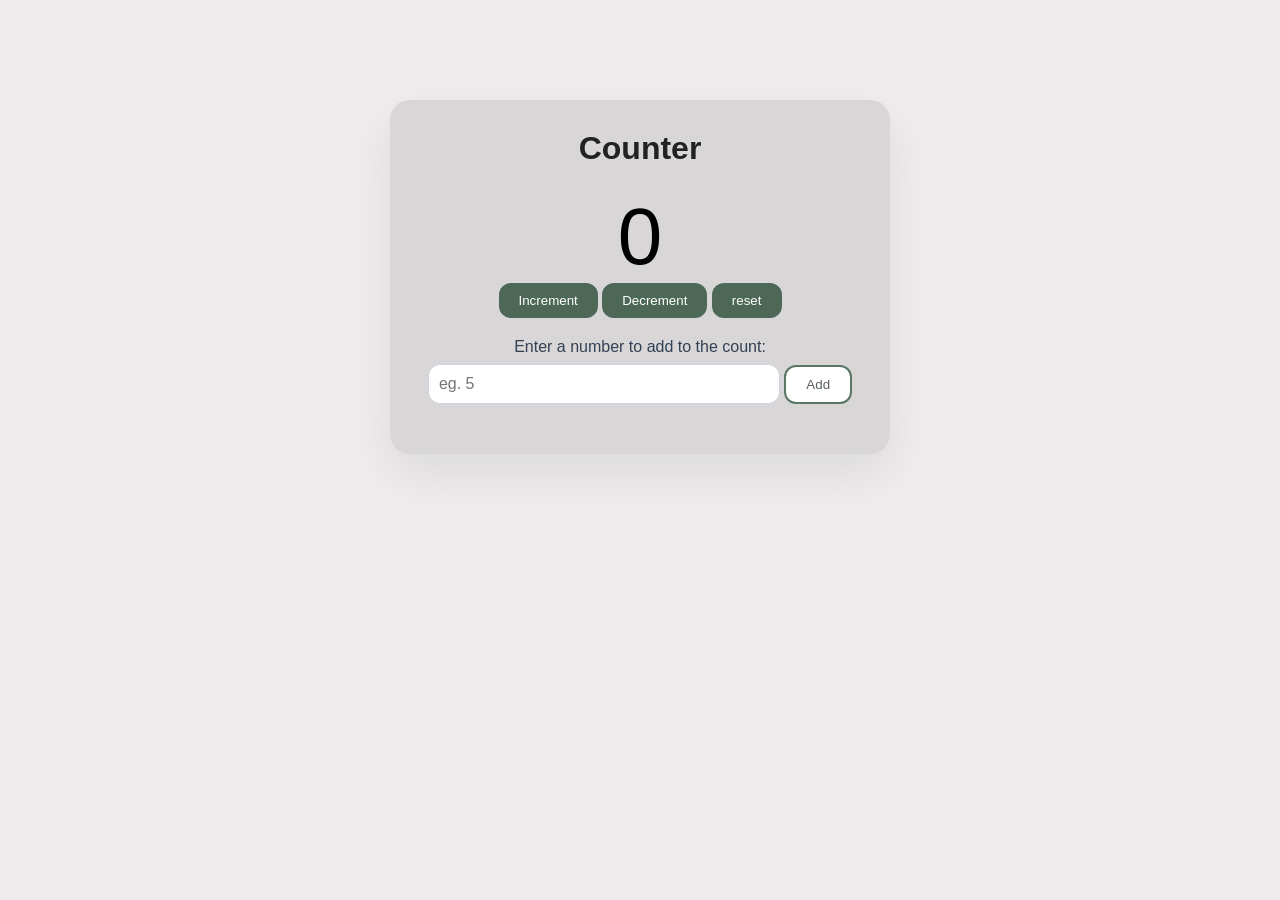
<file: 1. counter/index.html>
<!doctype html>
<html lang="en">
  <head>
    <meta charset="UTF-8" />
    <meta name="viewport" content="width=device-width, initial-scale=1.0" />
    <title>Document</title>
    <link rel="stylesheet" href="style.css" />
  </head>
  <body>
    <div class="container">
    <h1 id="h1">Counter</h1>
     <label for="count" id="count">0</label><br>
<button class="btn" id="increment" type="button">Increment</button>
<button class="btn" id="decrement" type="button">Decrement</button>
<button class="btn" id="reset" type="button">reset</button>
<div>
<label for="step">Enter a number to add to the count: </label>
<input type="number" name="step" id="step" placeholder="eg. 5">
<button class="btnSecondary" id="addBtn">Add</button>
<h4 id="warning"></h4>

</div>
    </div>
  </body>
  <script src="index.js"></script>
</html>
</file>
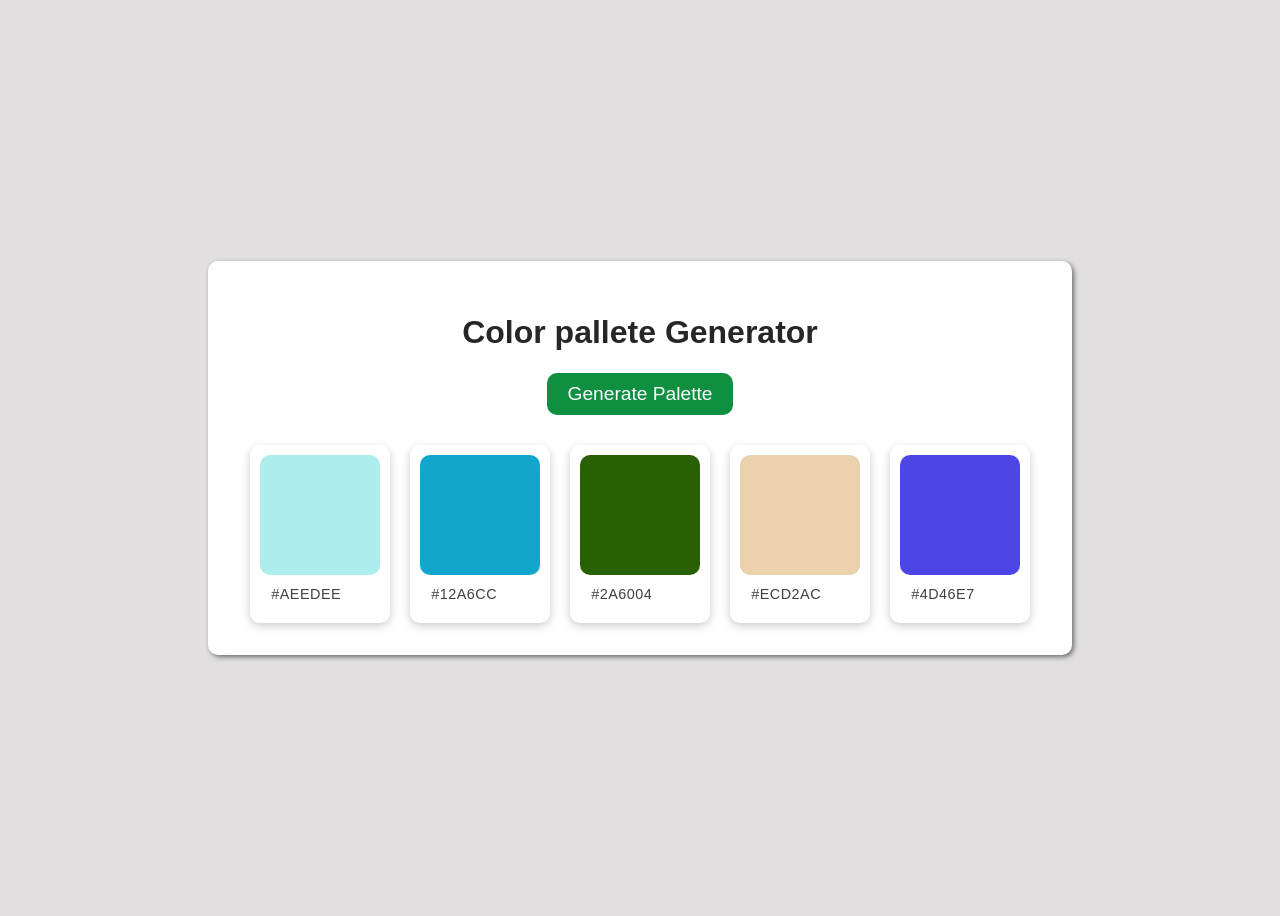
<file: 10. color pallete generator/index.html>
<!doctype html>
<html lang="en">
  <head>
    <meta charset="UTF-8" />
    <meta name="viewport" content="width=device-width, initial-scale=1.0" />
    <title>Color pallete Generator</title>
    <link rel="stylesheet" href="style.css" />
  </head>
  <body>
    <div class="card">
      <h1>Color pallete Generator</h1>
      <button id="generate-btn">Generate Palette</button>
      <div class="palette">
        <div class="color-box">
          <div class="color" style="background-color: #ac5d54"></div>
          <div class="color-info">
            <span class="hex-value">#AC5A14</span>
          </div>
        </div>
        <div class="color-box">
          <div class="color" style="background-color: #ac5d54"></div>
          <div class="color-info">
            <span class="hex-value">#AC5A14</span>
          </div>
        </div>
        <div class="color-box">
          <div class="color" style="background-color: #ac5d54"></div>
          <div class="color-info">
            <span class="hex-value">#AC5A14</span>
          </div>
        </div>
        <div class="color-box">
          <div class="color" style="background-color: #ac5d54"></div>
          <div class="color-info">
            <span class="hex-value">#AC5A14</span>
          </div>
        </div>
        <div class="color-box">
          <div class="color" style="background-color: #ac5d54"></div>
          <div class="color-info">
            <span class="hex-value">#AC5A14</span>
          </div>
        </div>
      </div>
    </div>
    <script src="script.js"></script>
  </body>
</html>
</file>
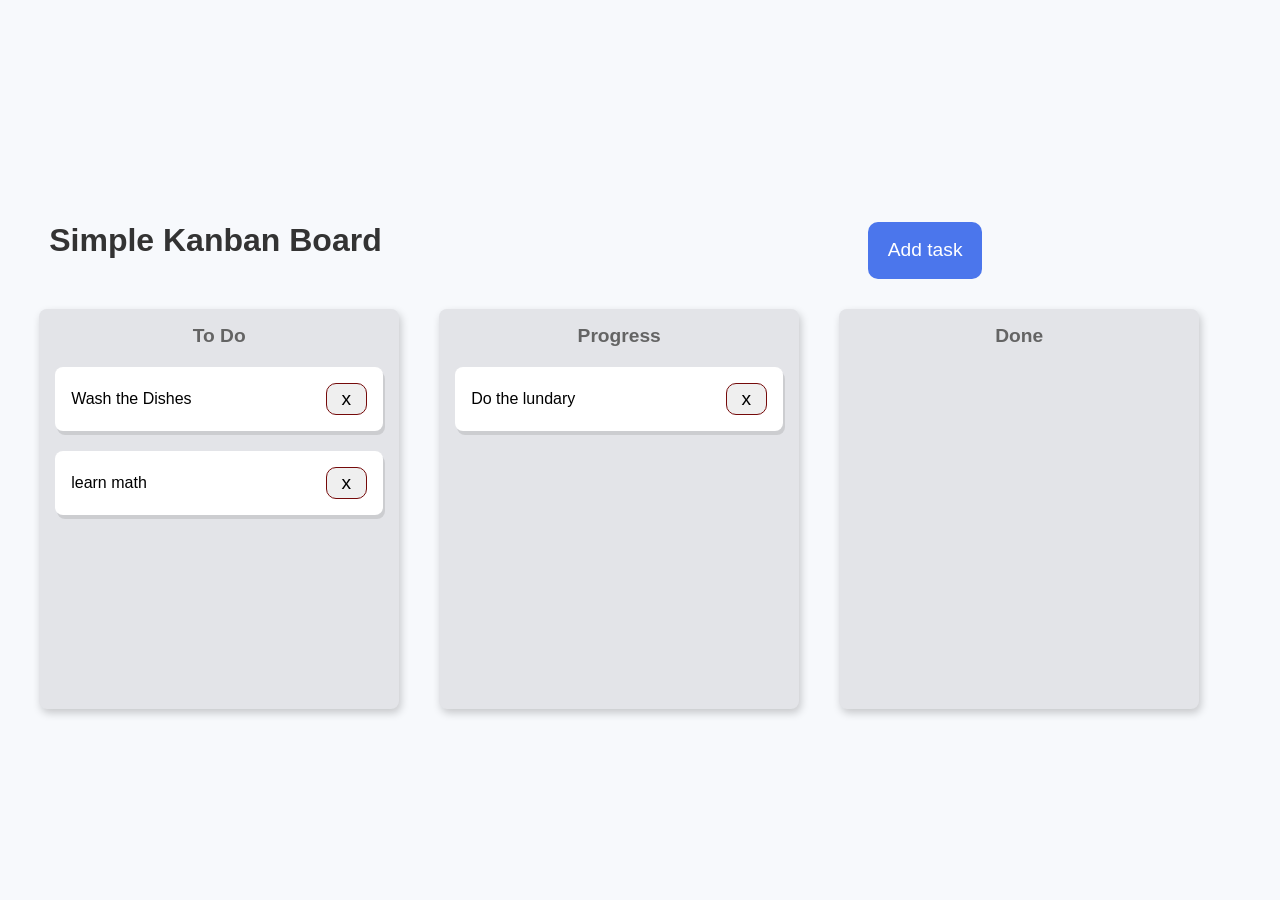
<file: 11. simple kanban board/index.html>
<!doctype html>
<html lang="en">
  <head>
    <meta charset="UTF-8" />
    <meta name="viewport" content="width=device-width, initial-scale=1.0" />
    <title>Kanban Board</title>
    <link rel="stylesheet" href="style.css" />
  </head>
  <body>
    <div class="container">
      <div class="header">
        <h1>Simple Kanban Board</h1>
        <button id="add-task">Add task</button>
      </div>
      <div class="board">
        <div class="list" id="list1">
          <h2>To Do</h2>
          <div class="card" draggable="true" id="card1">
            Wash the Dishes
            <button class="delete-btn">x</button>
          </div>
          <div class="card" draggable="true" id="card2">
            learn math
            <button class="delete-btn">x</button>
          </div>
        </div>

        <div class="list" id="list2">
          <h2>Progress</h2>
          <div class="card" draggable="true" id="card3">
            Do the lundary
            <button class="delete-btn">x</button>
          </div>
        </div>

        <div class="list" id="list3">
          <h2>Done</h2>
        </div>
      </div>
    </div>

    <script src="script.js"></script>
  </body>
</html>
</file>
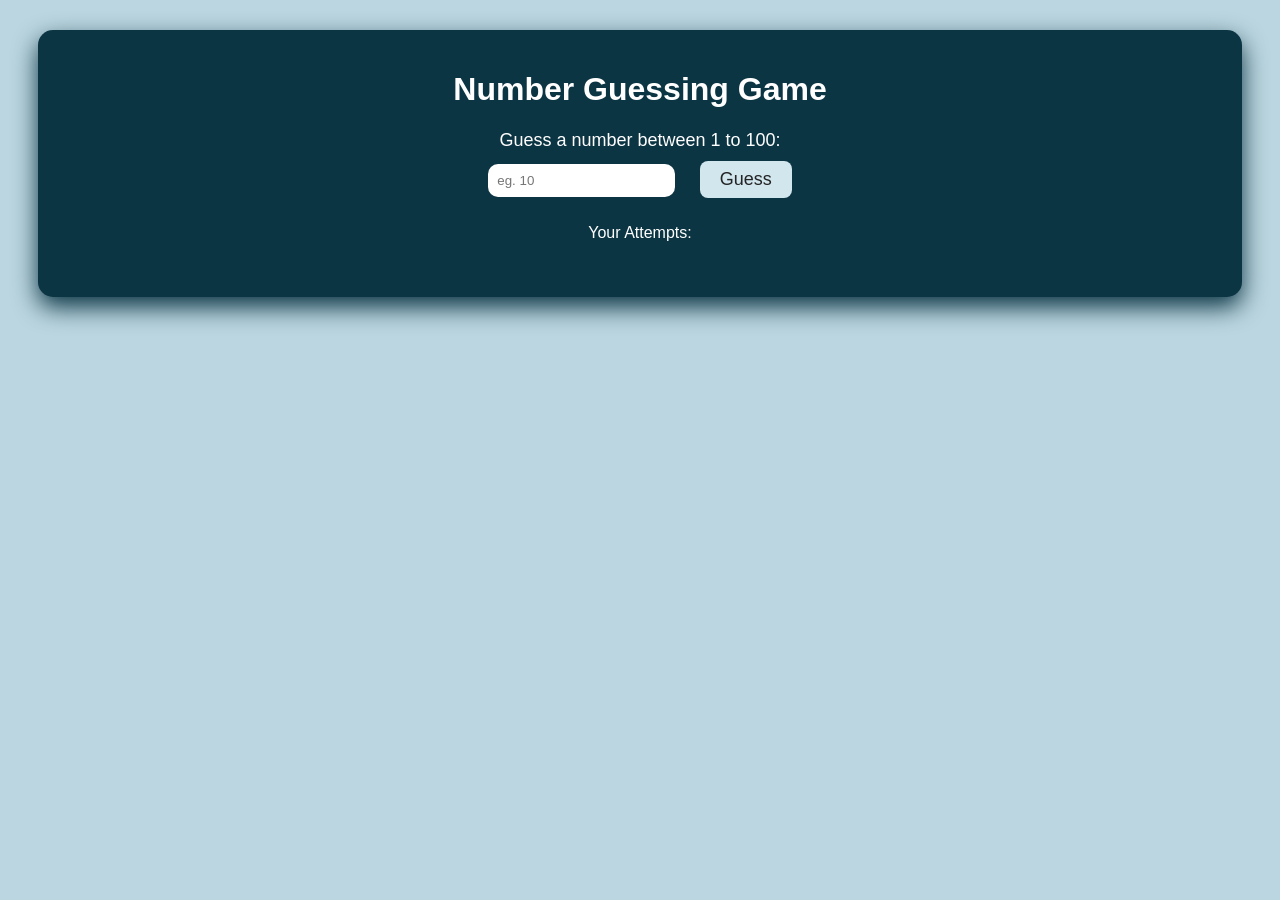
<file: 2. number guessing game/index.html>
<!doctype html>
<html lang="en">
  <head>
    <meta charset="UTF-8" />
    <meta name="viewport" content="width=device-width, initial-scale=1.0" />
    <title>Number Guessing Game</title>
    <link rel="stylesheet" href="style.css" />
  </head>
  <body>
    <div class="container">
      <h1>Number Guessing Game</h1>
      <label for="number">Guess a number between 1 to 100: </label><br />
      <input type="number" name="number" id="number" placeholder="eg. 10" />
      <button id="btn">Guess</button>
      <div class="attempts">
        <p>Your Attempts:</p>
        <p id="attemptsText"></p>
      </div>
      <h3 id="hint"></h3>
    </div>
  </body>
  <script src="index.js"></script>
</html>
</file>
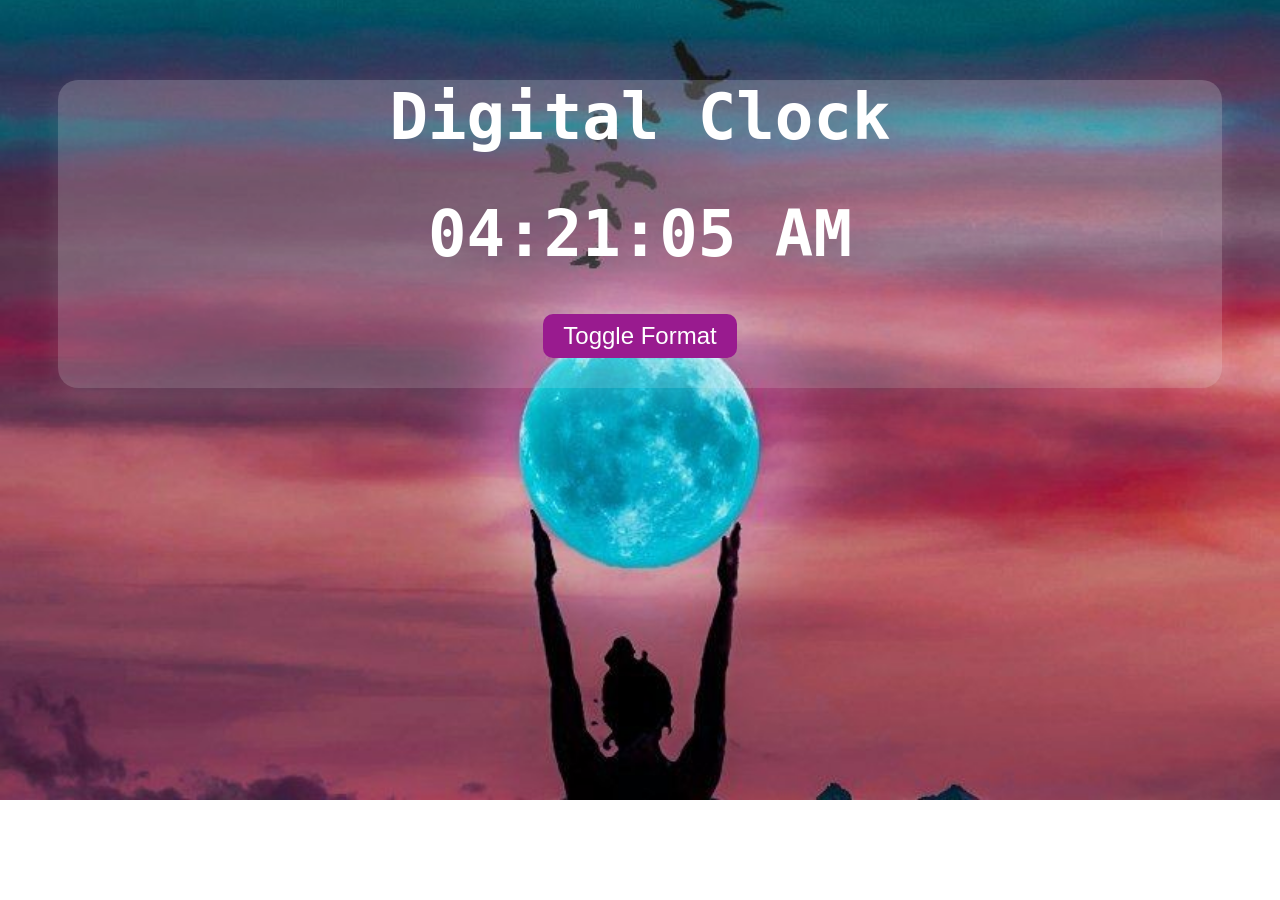
<file: 3. digital clock/index.html>
<!doctype html>
<html lang="en">
  <head>
    <meta charset="UTF-8" />
    <meta name="viewport" content="width=device-width, initial-scale=1.0" />
    <title>Digital Clock</title>
    <link rel="stylesheet" href="style.css" />
  </head>
  <body>
    <div class="clockDiv">
      <h1 id="title">Digital Clock</h1>
      <h1 id="clock">00:00:00</h1>
      <button id="toggle">Toggle Format</button>
    </div>
  </body>
  <script src="index.js"></script>
</html>
</file>
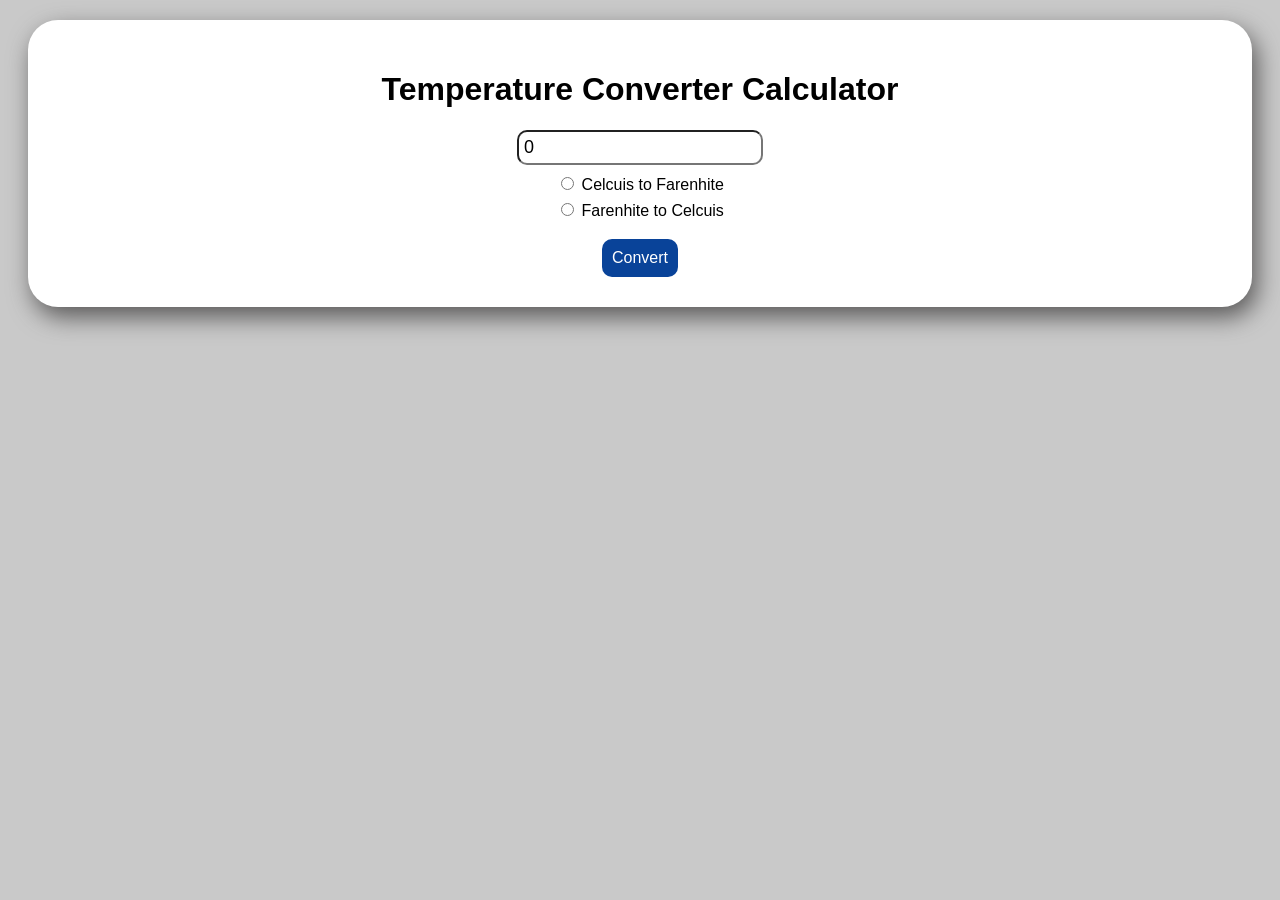
<file: 4. temprature converter/index.html>
<!doctype html>
<html lang="en">
  <head>
    <meta charset="UTF-8" />
    <meta name="viewport" content="width=device-width, initial-scale=1.0" />
    <link rel="stylesheet" href="style.css" />
    <title>Temprature converter</title>
  </head>
  <body>
    <div class="container">
      <h1>Temperature Converter Calculator</h1>
      <input type="number" id="value" placeholder="eg. 20" value="0" /><br />

      <input type="radio" name="unit" id="celcius" />
      <label for="celcius">Celcuis to Farenhite</label><br />

      <input type="radio" name="unit" id="farenhite" />
      <label for="farenhite">Farenhite to Celcuis</label>
      <h3 id="result"></h3>
      <button id="convertBtn" type="submit">Convert</button>
    </div>
  </body>
  <script src="index.js"></script>
</html>
</file>
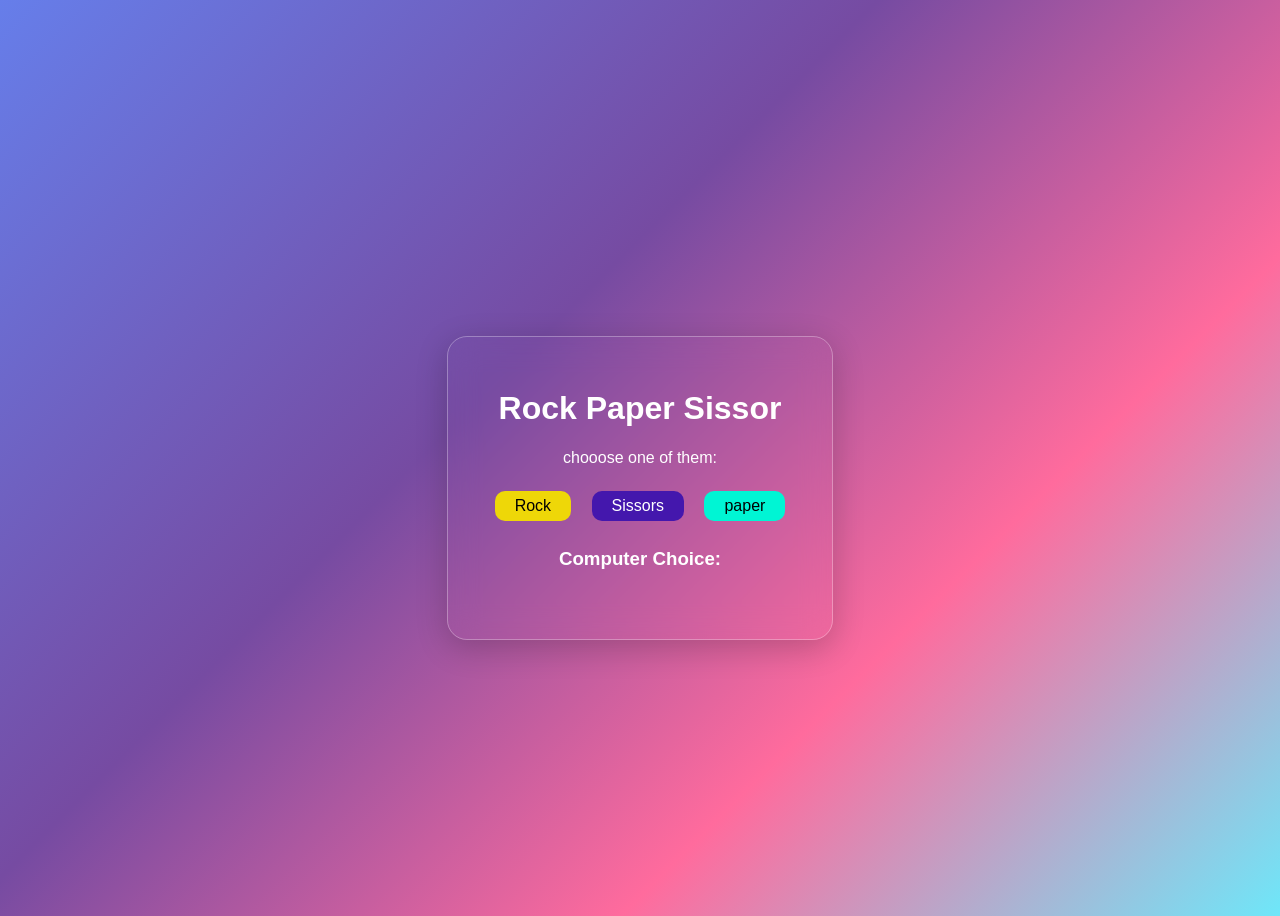
<file: 5. rock paper sissors/index.html>
<!doctype html>
<html lang="en">
  <head>
    <meta charset="UTF-8" />
    <meta name="viewport" content="width=device-width, initial-scale=1.0" />
    <title>Rock Paper Sissors</title>
    <link rel="stylesheet" href="style.css" />
  </head>
  <body>
    <div class="container">
      <h1>Rock Paper Sissor</h1>
      <p>chooose one of them:</p>
      <div class="btnContainer">
        <button class="btn" id="rock">Rock</button>
        <button class="btn" id="sissors">Sissors</button>
        <button class="btn" id="paper">paper</button>
      </div>
      <div class="choice">
        <h3>Computer Choice:</h3>
        <h3 id="comChoice"></h3>
      </div>
      <h3 id="result"></h3>
    </div>
  </body>
  <script src="index.js"></script>
</html>
</file>
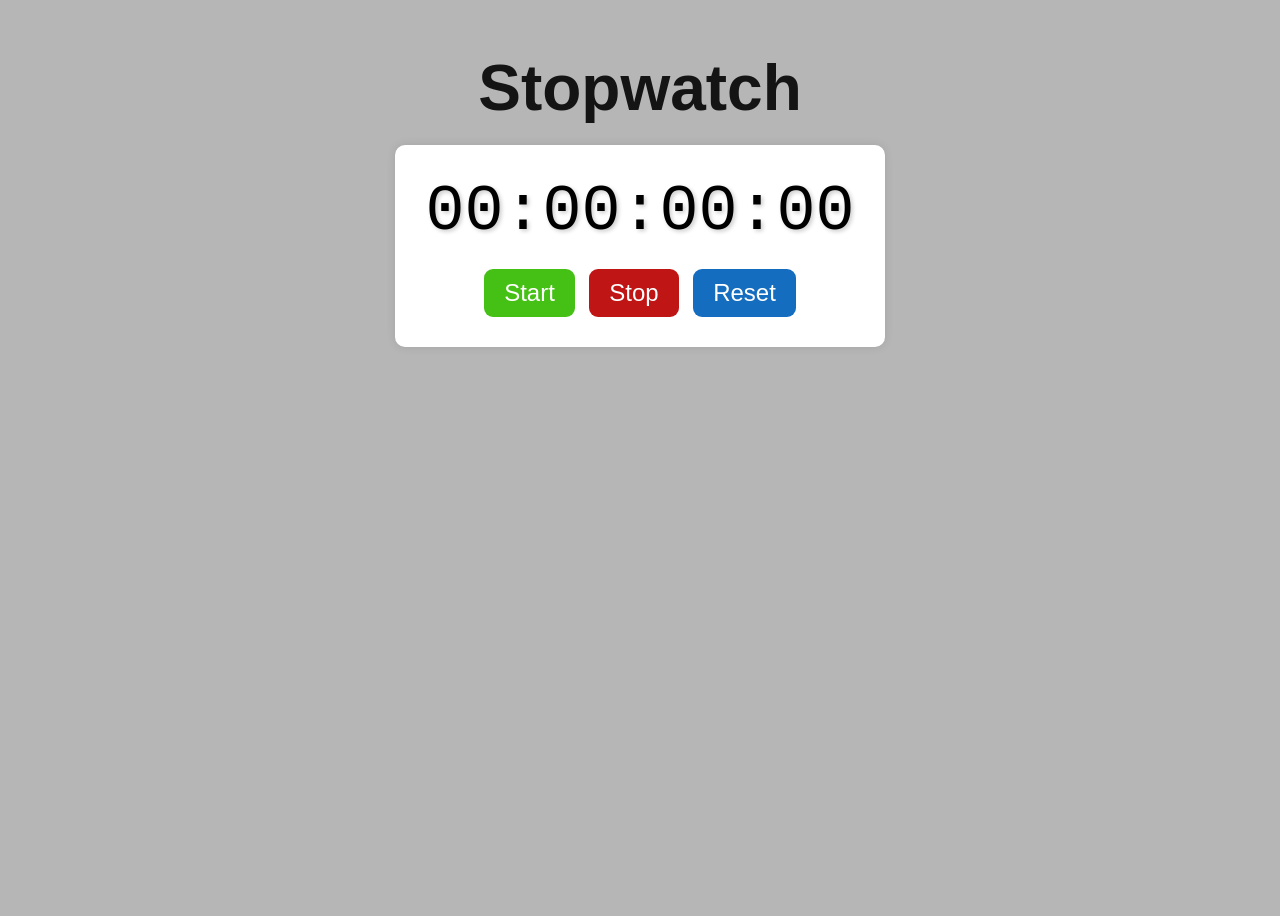
<file: 6. stopwatch/index.html>
<!doctype html>
<html lang="en">
  <head>
    <meta charset="UTF-8" />
    <meta name="viewport" content="width=device-width, initial-scale=1.0" />
    <title>Stopwatch</title>
    <link rel="stylesheet" href="style.css" />
  </head>
  <body>
    <h1 id="myH1">Stopwatch</h1>
    <div id="container">
      <div id="display">00:00:00:00</div>
      <div id="controls">
        <button id="start" onclick="start()">Start</button>
        <button id="stop" onclick="stop()">Stop</button>
        <button id="reset" onclick="reset()">Reset</button>
      </div>
    </div>
  </body>
  <script src="index.js"></script>
</html>
</file>
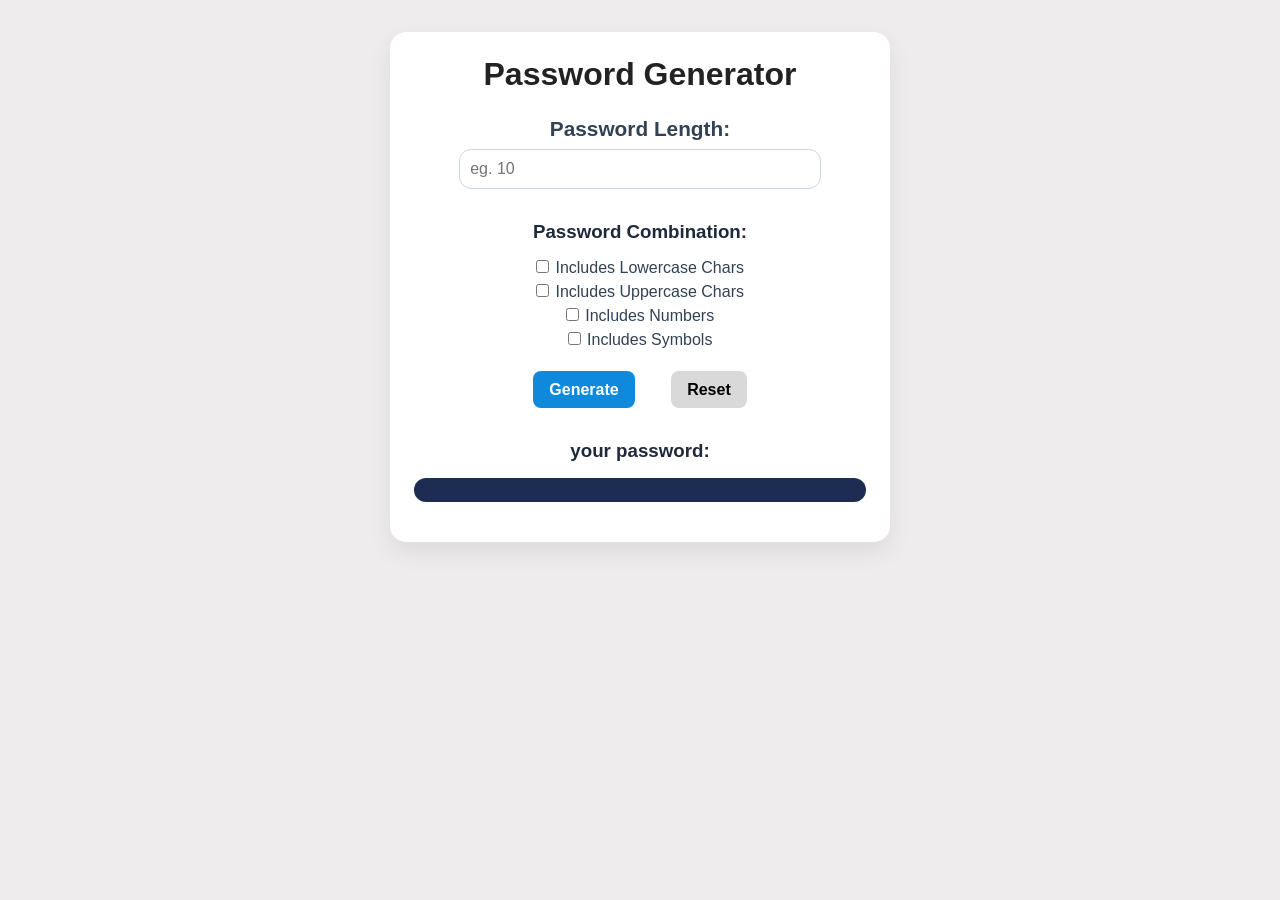
<file: 7. password generator/index.html>
<!doctype html>
<html lang="en">
  <head>
    <meta charset="UTF-8" />
    <meta name="viewport" content="width=device-width, initial-scale=1.0" />
    <title>Document</title>
    <link rel="stylesheet" href="style.css" />
  </head>
  <body>
    <div>
    <h1 id="h1">Password Generator</h1>
      <form action="">
        <label for="passLength" style="font-weight: bold; font-size: 1.3rem;">Password Length: </label>
        <input
          type="number"
          name="passLength"
          id="passLength"
          required
          minlength="6"
          maxlength="20"
          placeholder="eg. 10"
        />
        <br />
        <h3>Password Combination:</h3>
        <span class="divCheck">
<input type="checkbox" id="lowercase" class="checkbox"/>
        <label for="lowercase">Includes Lowercase Chars</label>
        <br />
        <input type="checkbox" id="uppercase" class="checkbox"/>
        <label for="uppercase">Includes Uppercase Chars</label>
        <br />
        <input type="checkbox" id="numbers" class="checkbox"/>
        <label for="numbers">Includes Numbers</label>
        <br />
        <input type="checkbox" id="symbols" class="checkbox" />
        <label for="symbols">Includes Symbols</label>
        <br />
        
        </span>
        
        <button type="button" id="generateBtn">Generate</button>
        <button type="reset" id="reset">Reset</button>
        <h3>your password: </h3>
        <h3 id="password"></h3>
      </form>
    </div>
  </body>
  <script src="index.js"></script>
</html>
</file>
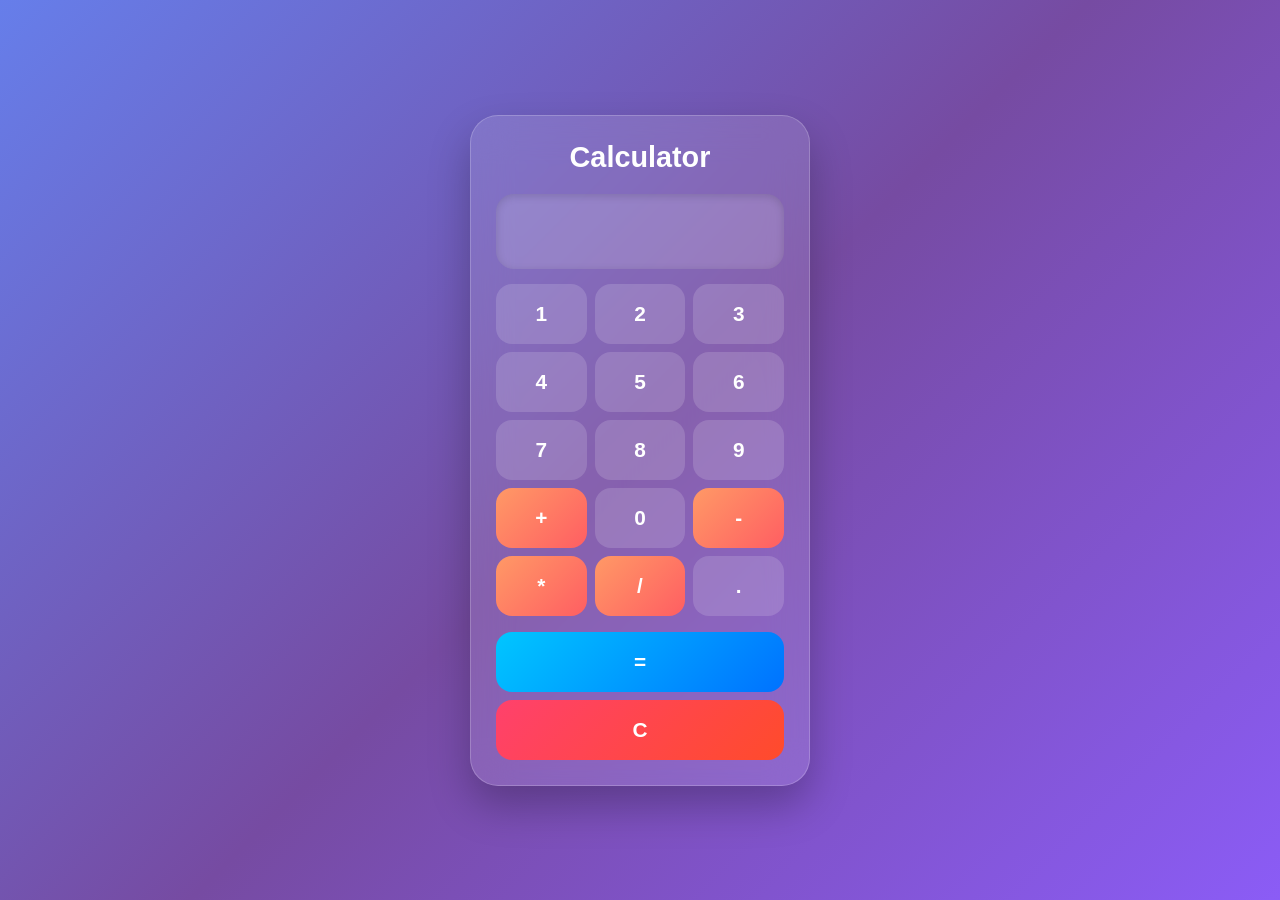
<file: 8. calculator/index.html>
<!doctype html>
<html lang="en">
  <head>
    <meta charset="UTF-8" />
    <meta name="viewport" content="width=device-width, initial-scale=1.0" />
    <title>Calculator</title>
    <link rel="stylesheet" href="style.css" />
  </head>
  <body>
    <div class="container">
      <h1>Calculator</h1>
      <input type="text" id="result" />
      <div class="numContainer">
        <button class="btn">1</button>
        <button class="btn">2</button>
        <button class="btn">3</button>
      </div>
      <div class="numContainer">
        <button class="btn">4</button>
        <button class="btn">5</button>
        <button class="btn">6</button>
      </div>

      <div class="numContainer">
        <button class="btn">7</button>
        <button class="btn">8</button>
        <button class="btn">9</button>
      </div>
      <div class="numContainer">
        <button class="btn operator">+</button>
        <button class="btn">0</button>
        <button class="btn operator">-</button>
      </div>
      <div class="numContainer">
        <button class="btn operator">*</button>
        <button class="btn operator">/</button>
        <button class="btn">.</button>
      </div>

      <button id="Calculate" class="btn equals">=</button>
      <button class="btn clear">C</button>
    </div>
  </body>
  <script src="index.js"></script>
</html>
</file>
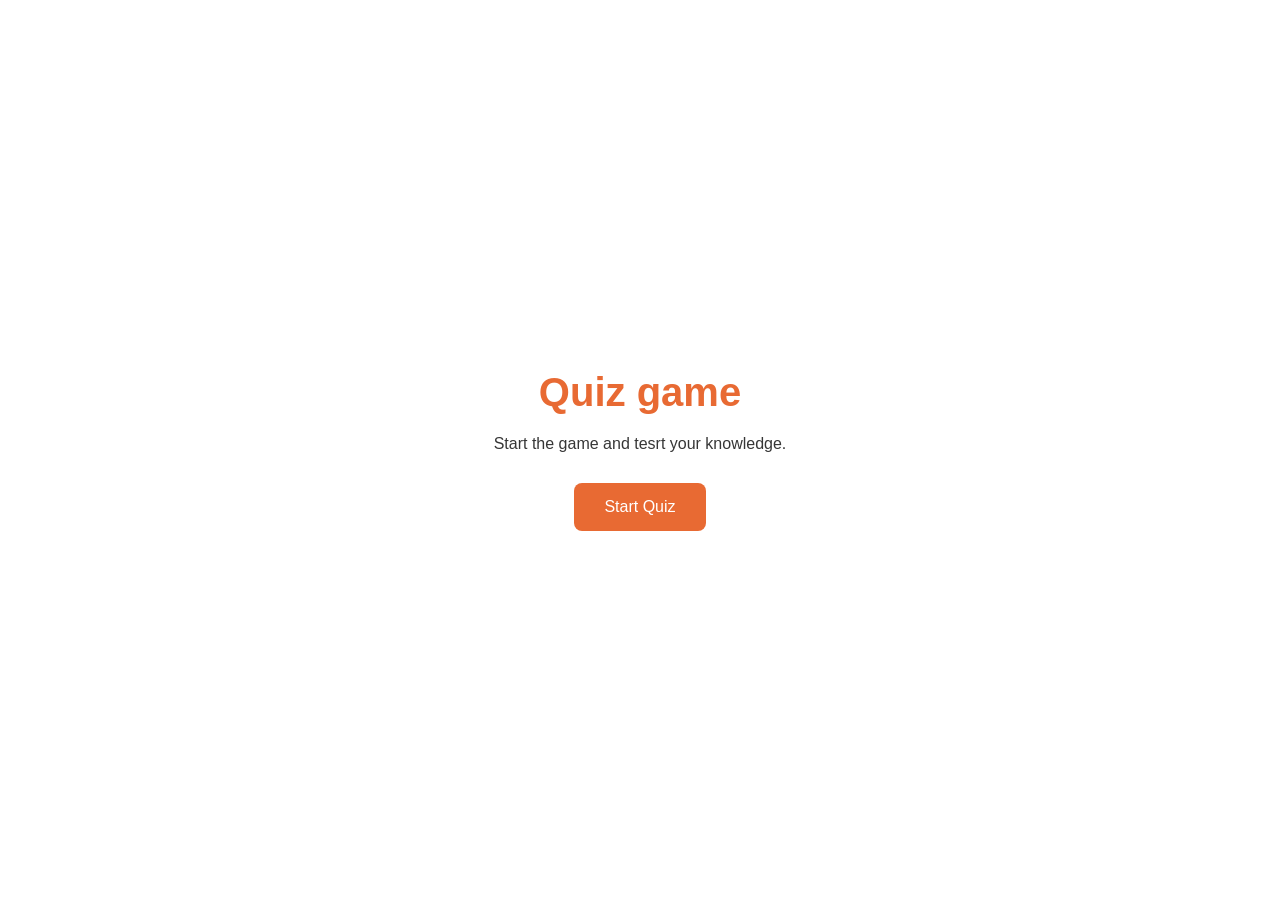
<file: 9. quiz-game/index.html>
<!doctype html>
<html lang="en">
  <head>
    <meta charset="UTF-8" />
    <meta name="viewport" content="width=device-width, initial-scale=1.0" />
    <title>Document</title>
    <link rel="stylesheet" href="style.css" />
  </head>
  <body>
    <div>
      <div id="start-screen" class="screen active">
        <h1>Quiz game</h1>
        <p>Start the game and tesrt your knowledge.</p>
        <button id="start-btn">Start Quiz</button>
      </div>
      <div id="quiz-screen" class="screen">
        <div class="quiz-header">
          <h2 id="question-text">question goes here</h2>
          <div class="quiz-info">
            <p>
              Question <span id="current-question">1</span> of
              <span id="total-questions">5</span>
            </p>

            <p>Score: <span id="score">0</span></p>
          </div>
        </div>
        <div class="answers-container" id="answers-container">
          <!-- Answer buttons will be insterted here from  js code -->
        </div>
        <div class="progress-bar">
          <div id="progress" class="progress"></div>
        </div>
      </div>
      <div id="result-screen" class="screen">
        <h1>Quiz Results</h1>
        <div class="result-info">
          <p>
            You scored <span id="final-score">0</span> out of
            <span id="max-score">5</span>
          </p>

          <div id="result-message">Good job!</div>
        </div>
        <button id="restart-btn">Restart Quiz</button>
      </div>
    </div>
  </body>
  <script src="script.js"></script>
</html>
</file>
<file: 1. counter/style.css>
*{
    margin: 0;
    padding: 0;
    box-sizing: border-box;
}
body{
    text-align: center;
    background-color: #eeecec;
    font-family: Arial, Helvetica, sans-serif;
    padding: "20px";
    justify-content: center;
}
.container{
    padding: 30px;
    margin: auto;
    margin-top: 100px;
    color: #ffffff;
    background-color: rgba(41, 40, 40, 0.11);
    box-shadow: 0px 20px 50px rgba(0,0,0,0.08);
    width: 500px;
    border-radius: 20px;
    

}
.btn{
    padding-right: 20px;
    padding-left: 20px;
    padding-top: 10px;
    padding-bottom: 10px;
    margin-bottom: 20px;
    border: none;
    border-radius: 12px;
    background-color: #09331aab;
    color: #ffffff;
    cursor: pointer;
    
}
.btn:hover{
    background-color: #07361a;
}
.btnSecondary{
     padding-right: 20px;
    padding-left: 20px;
    padding-top: 10px;
    padding-bottom: 10px;
    margin-bottom: 20px;
    border: 2px solid;
    border-color: #09331aab;
    border-radius: 12px;
    color: #04140aab;
    background-color: #ffffff;
    cursor: pointer;
   
}
.btnSecondary:hover{
    background-color: #07361a;
    color: #ffffff;
}
h1{
    margin-bottom: 1.5rem;
    color: #222222;
}

#step{
    width: 80%;
    margin-top: 0.5rem;
    margin-bottom: 1rem;
    padding: 10px;
    border: 1px solid #cbd5e1 ;
    border-radius: 12px;
    font-size: 1rem;
}
label{
    color: #334155;
}
#count{
    font-size: 5rem;
    color: #000000;
}
#warning{
    color: #222222;
}
</file>
<file: 10. color pallete generator/style.css>
body {
  background-color: hsl(0, 3%, 88%);
  font-family: Arial, Helvetica, sans-serif;
  display: flex;
  align-items: center;
  justify-content: center;
  min-height: 100vh;
}
.card {
  background-color: hsl(0, 0%, 100%);
  border-radius: 10px;
  padding: 2rem;
  box-shadow: 2px 2px 5px hsl(0, 0%, 43%);
  text-align: center;
}
.card h1 {
  font-size: 2rem;
  color: hsl(0, 0%, 15%);
}
#generate-btn {
  padding: 10px 20px;
  background-color: rgb(15, 143, 64);
  color: white;
  border: none;
  border-radius: 10px;
  font-size: 1.2rem;
  margin-bottom: 30px;
}
#generate-btn:hover {
  background-color: rgb(11, 107, 48);
  cursor: pointer;
}
#generate-btn:active {
  background-color: rgb(17, 187, 82);
  cursor: pointer;
}
.palette {
  display: flex;
  flex-direction: row;
  justify-content: space-between;
}
.color-box {
  margin-right: 10px;
  margin-left: 10px;
  padding: 10px;
  overflow: hidden;
  border-radius: 10px;
  cursor: pointer;
  box-shadow: 0 3px 10px rgba(0, 0, 0, 0.2);
  color: hsl(0, 0%, 25%);
  font-weight: 500;
}

.color-box:hover {
  transform: translateY(-5px);
}

.color {
  border-radius: 10px;
  height: 120px;
  width: 120px;
  cursor: pointer;
}
.color-info {
  background-color: #fff;
  padding: 0.7rem;
  display: flex;
  align-items: center;
  justify-content: space-between;
  font-size: 0.9rem;
}

.hex-value {
  font-weight: 500;
  letter-spacing: 0.5px;
}
.color-box.copied .hex-value {
  color: green;
  font-weight: bold;
}
</file>
<file: 11. simple kanban board/style.css>
* {
  padding: 0;
  margin: 0;
  box-sizing: border-box;
}

body {
  background-color: #f7f9fc;
  font-family: sans-serif;
  display: flex;
  justify-content: center;
  align-items: center;
  min-height: 100vh;
}
.container {
  width: 100%;
  text-align: center;
  padding: 1.2rem;
}
.header {
  display: flex;
  flex-direction: row;
  justify-content: space-between;
  padding: 30px;
  width: 80%;
}
#add-task {
  padding: 5px 20px;
  border: none;
  font-size: 1.2rem;
  border-radius: 10px;
  background-color: #4b76ec;
  color: #ffff;
  cursor: pointer;
}
#add-task:hover {
  background-color: #3864df;
}

.delete-btn {
  padding: 4px 15px;
  font-size: 1.2rem;
  border-radius: 10px;
  background-color: none;
  border: 1px solid hsl(0, 84%, 25%);
  cursor: pointer;
}
.delete-btn:hover {
  background-color: #bdb9b9;
}
h1 {
  color: #333;
  margin-bottom: 20px;
  font-size: 2rem;
}
.board {
  display: flex;
  justify-content: space-around;
  width: 100%;
  max-width: 1200px;
}

.list {
  background-color: #e3e4e8;
  padding: 1rem;
  border-radius: 8px;
  width: 30%;
  box-shadow: 2px 4px 8px rgb(0, 0, 0, 0.2);
  min-height: 400px;
}
.list.over {
  background-color: #d1d3d8;
}
h2 {
  color: #646464;
  font-size: 1.2rem;
  margin-bottom: 20px;
}
.card {
  background-color: #ffff;
  border-radius: 8px;
  padding: 1rem;
  margin-bottom: 20px;
  box-shadow: 2px 4px rgb(0, 0, 0, 0.1);
  cursor: grab;
  transition: transform 0.3s;
  display: flex;
  justify-content: space-between;
  align-items: center;
}
.card:active {
  cursor: grabbing;
  transform: scale(1.05);
}

@media (max-width: 768px) {
  .board {
    flex-direction: column;
    align-items: center;
  }
  .list {
    width: 80%;
    margin-bottom: 30px;
  }
}
</file>
<file: 2. number guessing game/style.css>
body{
    background-color: #bbd6e0;
    font-family: Arial, Helvetica, sans-serif;
}
.container{
    background-color: #0c3544;
    color: #ffff;
    border-radius: 15px;
    box-shadow: 0px 10px 25px #0c3544;
    padding: 20px;
    margin: 30px;
    text-align: center;
}
#btn{
    padding-left: 20px;
    padding-right: 20px;
    padding-top: 8px;
    padding-bottom: 8px;
    border: none;
    border-radius: 8px;
    background-color: #d2e6ee;
    cursor: pointer;
    margin: 10px;
    color: #232424;
    font-size: large;
}
label{
    font-size: large;
}
#number{
    padding: 9px;
    margin: 10px;
    border-radius: 10px;
    border: none;
}
.attempts{
    display: flex;
    text-align: center;
    justify-content: center;
}
</file>
<file: 3. digital clock/style.css>
body{
    background-image: url("1.jpg");
    background-position: center;
    background-repeat: no-repeat;
    background-size: cover;
    font-family: monospace;
   }

.clockDiv{
    justify-content: center;
    align-items: center;
    text-align: center;
    margin: 50px;
    margin-top: 5rem;
    color: #ffffff;
    font-size: 2rem;
    font-weight: bold;
    backdrop-filter: blur();
    background-color: hsla(0, 0%, 100%, 0.2);
    border-radius: 20px;
    box-shadow: 0px 10px 25px hsla(0, 0%, 100%, 0.1);
    

}
#toggle{
    padding-left: 20px;
    padding-right: 20px;
    padding-top: 8px;
    padding-bottom: 8px;
    margin-bottom: 30px;
    font-size: 1.5rem;
    border: none;
    border-radius: 10px;
    background-color: rgb(153, 27, 143);
    color: white;
    cursor: pointer;

}
#toggle:hover{
    background-color: rgb(99, 17, 92);
}
</file>
<file: 4. temprature converter/style.css>
body{
    background-color: hsla(0, 0%, 58%, 0.5);
    font-family: Verdana, Geneva, Tahoma, sans-serif;
}
.container{
    background-color: #ffff;
    border-radius: 30px;
    box-shadow: 5px 10px 25px #5a5959;
    padding: 30px;
    margin: 20px;
    text-align: center;
}
#value{
    padding: 5px;
    margin-bottom: 9px;
    border-radius:  10px; 
    font-size: large;
}
#celcius{
    margin-bottom: 10px;
}
#convertBtn{
    padding: 10px;
    border: none;
    border-radius: 10px;
    background-color: #094399;
    color: #ffff;
    font-size: medium;
}
#result{
    color: #041a3a;
}
</file>
<file: 5. rock paper sissors/style.css>
body {
  height: 100%;
  min-height: 100vh;
  font-family: "Arial Narrow Bold", sans-serif;
  display: flex;
  align-items: center;
  justify-content: center;
  background: linear-gradient(
    135deg,
    #667eea 0%,
    #764ba2 40%,
    #ff6b9d 70%,
    #6ee7f9 100%
  );
  color: white;
}
.container {
  width: 320px;
  padding: 2rem;

  border: 1px solid rgba(255, 255, 255, 0.3);
  border-radius: 20px;
  backdrop-filter: blur(15px);
  -webkit-backdrop-filter: blur(15px);
  box-shadow: 0 8px 32px rgba(0, 0, 0, 0.2);
  margin-top: 60px;
  text-align: center;
  align-items: center;
}
.choice {
  display: flex;
  justify-content: center;
}
.btn {
  padding-bottom: 6px;
  padding-top: 6px;
  padding-right: 20px;
  padding-left: 20px;
  border-radius: 10px;
  color: white;

  border: none;
  margin: 8px;
  font-size: medium;
}
#rock {
  background-color: #eed708;
  color: #000;
}
#paper {
  background-color: #00f5d4;
  color: #000;
}
#sissors {
  background-color: #4417ad;
}
</file>
<file: 6. stopwatch/style.css>
body {
  display: flex;
  flex-direction: column;
  align-items: center;
  height: 100vh;
  background-color: #b6b6b6;
  font-family: Arial, Helvetica, sans-serif;
}
#container {
  display: flex;
  flex-direction: column;
  justify-content: center;
  align-items: center;
  background-color: #fff;
  padding: 30px;
  border-radius: 10px;
  box-shadow: 0 0 10px rgba(0, 0, 0, 0.1);
}
#display {
  font-size: 5em;
  margin-bottom: 20px;
  font-family: monospace;
  text-shadow: 2px 2px 4px rgba(0, 0, 0, 0.2);
}
#controls button {
  padding: 10px 20px;
  margin: 0 5px;
  font-size: 1.5em;
  border: none;
  border-radius: 9px;
  cursor: pointer;
  transition: background-color 0.3s ease;
}

#myH1 {
  font-size: 4rem;
  margin-bottom: 20px;
  color: #141414;
}
#start {
  background-color: #45c015;
  color: white;
}
#start:hover {
  background-color: #226308;
}
#reset {
  background-color: #156dc0;
  color: white;
}
#reset:hover {
  background-color: #0b3a5c;
}
#stop {
  background-color: #c01515;
  color: white;
}
#stop:hover {
  background-color: #5c0b0b;
}
</file>
<file: 7. password generator/style.css>
*{
    margin: 0;
    padding: 0;
    box-sizing: border-box;
}
body{
    text-align: center;
    background-color: #eeecec;
    font-family: Arial, Helvetica, sans-serif;
    padding: "20px";
    justify-content: center;
}
div{
    background-color: #ffffff;
    margin: auto;
    margin-top: 2rem;
    width: 500px;
    border-radius: 16px;
    padding: 1.5em;
    box-shadow: 0 10px 25px rgba(0,0,0,0.08);
}
h1{
    margin-bottom: 1.5rem;
    color: #222222;
}
h3{
    margin: 1rem 0;
    color: #1e293b;
}
.checkbox{
 
margin-bottom: 10px;
margin-right: 2px;}


#passLength{
    width: 80%;
    margin-top: 0.5rem;
    margin-bottom: 1rem;
    padding: 10px;
    border: 1px solid #cbd5e1 ;
    border-radius: 12px;
    font-size: 1rem;
}
label{
    color: #334155;
}
#generateBtn{
    background-color: #0e89db;
    color: #ffffff;
    padding-top: 0.6em;
    padding-bottom: 0.6em;
    padding-right: 1em;
    padding-left: 1em;
    margin: 1em;
    border: none;
    border-radius:0.5em;
    font-weight: bold;
    cursor: pointer;
    font-size: 1rem;
    transition: 0.2s;
}
#generateBtn:hover{
    background-color: #0a639e;
}
#reset{
    padding-top: 0.6em;
    padding-bottom: 0.6em;
    padding-right: 1em;
    padding-left: 1em;
    margin: 1em;
    border: 5px;
    border-color: #0e89db;
    border-radius:0.5em;
    font-weight: bold;
    cursor: pointer;
    font-size: 1rem;
    transition: 0.2s;
    background-color: #dad9d9;
}
#reset:hover{
    background-color: #7a7a7a;
    color: #ffffff;
}
#password{
    margin-top: 1rem;
    padding: 12px;
    background-color: #1c2c52;
    color: #ffffff;
    border-radius: 13px;
    word-break: break-all;
}
</file>
<file: 8. calculator/style.css>
* {
  margin: 0;
  padding: 0;
  box-sizing: border-box;
}

body {
  min-height: 100vh;
  display: flex;
  justify-content: center;
  align-items: center;
  font-family: Arial, sans-serif;
  background: linear-gradient(135deg, #667eea, #764ba2, #8b5cf6);
}

.container {
  width: 340px;
  padding: 25px;
  border-radius: 28px;
  background: rgba(255, 255, 255, 0.12);
  backdrop-filter: blur(20px);
  -webkit-backdrop-filter: blur(20px);
  border: 1px solid rgba(255, 255, 255, 0.2);
  box-shadow: 0 20px 40px rgba(0, 0, 0, 0.25);
  text-align: center;
}

.container h1 {
  color: white;
  margin-bottom: 20px;
  font-size: 1.8rem;
}

#result {
  width: 100%;
  height: 75px;
  border: none;
  outline: none;
  border-radius: 18px;
  margin-bottom: 15px;
  padding: 0 15px;
  text-align: right;
  font-size: 2rem;
  font-weight: bold;
  color: white;
  background: rgba(255, 255, 255, 0.15);
  box-shadow: inset 0 2px 8px rgba(0, 0, 0, 0.15);
}

.numContainer {
  display: flex;
  gap: 8px;
  margin-bottom: 8px;
}

.btn {
  flex: 1;
  height: 60px;
  border: none;
  border-radius: 16px;
  font-size: 1.3rem;
  font-weight: bold;
  cursor: pointer;
  color: white;
  background: rgba(255, 255, 255, 0.15);
  transition: all 0.2s ease;
}

.btn:hover {
  transform: translateY(-2px);

  background: rgba(255, 255, 255, 0.25);
}

.btn:active {
  transform: scale(0.95);
}

/* operators */
.operator {
  background: linear-gradient(135deg, #ff9966, #ff5e62);
}

/* equals button */
.equals {
  width: 100%;
  margin-top: 8px;

  background: linear-gradient(135deg, #00c6ff, #0072ff);
}

/* clear button */
.clear {
  width: 100%;
  margin-top: 8px;

  background: linear-gradient(135deg, #ff416c, #ff4b2b);
}
</file>
<file: 9. quiz-game/style.css>
* {
  padding: 0;
  margin: 0;
  box-sizing: border-box;
}

body {
  align-items: center;
  justify-content: center;
  font-family: Arial, Helvetica, sans-serif;
  display: flex;
  min-height: 100vh;
}

/*screens*/
.screen {
  display: none;
  padding: 2rem;
  text-align: center;
}
.screen.active {
  display: block;
}
.start-screen {
  border-radius: 1rem;
  padding: 30px;
  box-shadow: 0px 10px 30px rgb(0, 0, 0, 0.2);
  transition: background-color 0.3s ease;
}
#start-btn {
  padding: 15px 30px;
  background-color: #e86a33;
  color: white;
  cursor: pointer;
  font-size: 1rem;
  border: none;
  border-radius: 0.5rem;
}
#start-screen h1 {
  color: #e86a33;
  margin-bottom: 20px;
  font-size: 2.5rem;
}
#start-screen p {
  color: #363636;
  margin-bottom: 30px;
  font-size: 1rem;
}
.quiz-header {
  margin-top: 1rem;
}

#question-text {
  color: #363636;
  line-height: 1.4;
  font-size: 1.5 rem;
  margin-bottom: 1rem;
}

.quiz-info {
  display: flex;
  justify-content: space-between;
  color: #666;
  margin-bottom: 10px;
}

.answers-container {
  display: flex;
  flex-direction: column;
  gap: 10px;
  margin-bottom: 25px;
}

.answer-btn {
  background-color: #f8f0e5;
  color: #333;
  border: 2px solid #eadbc8;
  border-radius: 10px;
  padding: 1rem;
  cursor: pointer;
  text-align: left;
  transition: all 0.3s ease;
}

.answer-btn:hover {
  background-color: #eadbc8;
  border-color: #dac0ae;
}

.answer-btn.correct {
  background-color: #e6fff0;
  border-color: #a3f0c4;
  color: #28a745;
}

.answer-btn.incorrect {
  background-color: #fff0f0;
  border-color: #ffbdbd;
  color: #dc3545;
}

.progress-bar {
  height: 10px;
  background-color: #f8f0e5;
  border-radius: 5px;
  overflow: hidden;
  margin-top: 20px;
}

.progress {
  height: 100%;
  background-color: #e86a33;
  width: 0%;
  transition: width 0.3s ease;
}

/* RESULT SCREEN */

#result-screen h1 {
  color: #e86a33;
  margin-bottom: 30px;
}

.result-info {
  background-color: #f8f0e5;
  border-radius: 10px;
  padding: 20px;
  margin-bottom: 30px;
}

.result-info p {
  font-size: 1.2rem;
  color: #333;
  margin-bottom: 1rem;
}

#result-message {
  font-size: 1.5rem;
  font-weight: 600;
  color: #e86a33;
}

button {
  background-color: #e86a33;
  color: white;
  border: none;
  border-radius: 10px;
  padding: 15px 30px;
  font-size: 1.1rem;
  cursor: pointer;
  transition: background-color 0.3s ease;
}

button:hover {
  background-color: #d45b28;
}

/* RESPONSIVE DESIGN */
@media (max-width: 500px) {
  /* when we hit 500px and below, implement the styles below */

  .screen {
    padding: 1rem;
  }

  #start-screen h1 {
    font-size: 2rem;
  }

  #question-text {
    font-size: 1.3rem;
  }

  .answer-btn {
    padding: 12px;
  }

  button {
    padding: 12px 25px;
    font-size: 1rem;
  }
}
</file>
